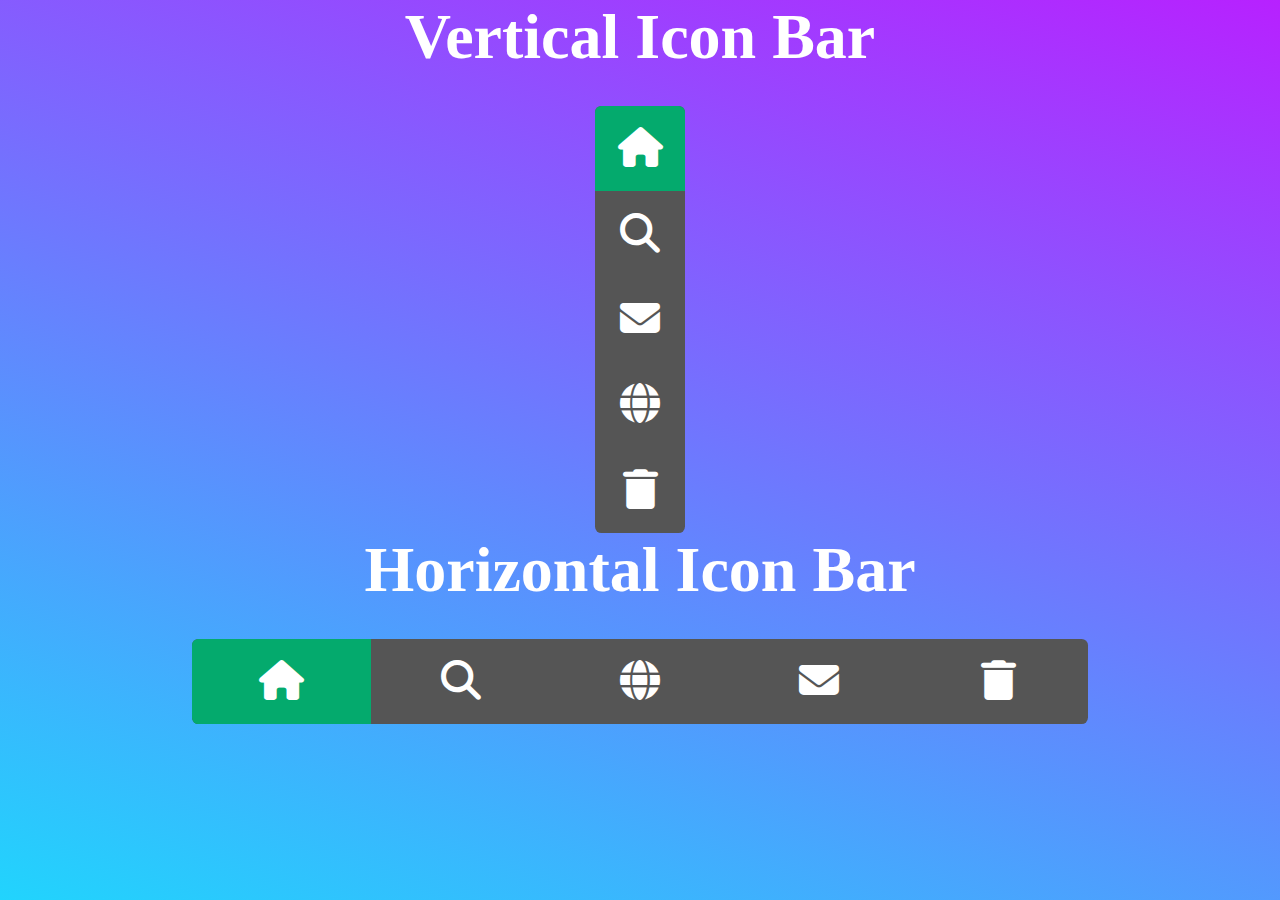
<file: 1_Icon_Bar/index.html>
<!DOCTYPE html>
<html lang="en">

<head>
  <meta charset="UTF-8">
  <meta http-equiv="X-UA-Compatible" content="IE=edge">
  <meta name="viewport" content="width=device-width, initial-scale=1.0">
  <link rel="stylesheet" href="https://cdnjs.cloudflare.com/ajax/libs/font-awesome/6.4.0/css/all.min.css" />
  <link rel="stylesheet" href="index.css">
  <title>Vertical | Horizontal || Icon Bar</title>
</head>

<body>
  <h1>Vertical Icon Bar</h1>
  <div class="vertical-bar">
    <a href="#" class="active vertical-bar__link"><i class="vertical-bar__icon fa-solid fa-home"></i></a>
    <a href="#" class="vertical-bar__link"><i class="vertical-bar__icon fa-solid fa-search"></i></a>
    <a href="#" class="vertical-bar__link"><i class="vertical-bar__icon fa-solid fa-envelope"></i></a>
    <a href="#" class="vertical-bar__link"><i class="vertical-bar__icon fa-solid fa-globe"></i></a>
    <a href="#" class="vertical-bar__link"><i class="vertical-bar__icon fa-solid fa-trash"></i></a>
  </div>
  <h1>Horizontal Icon Bar</h1>
  <div class="horizontal-bar">
    <a href="#" class="active horizontal-bar__link"><i class="horizontal-bar__icon fa-solid fa-home"></i></a>
    <a href="#" class="horizontal-bar__link"><i class="horizontal-bar__icon fa-solid fa-search"></i></a>
    <a href="#" class="horizontal-bar__link"><i class="horizontal-bar__icon fa-solid fa-globe"></i></a>
    <a href="#" class="horizontal-bar__link"><i class="horizontal-bar__icon fa-solid fa-envelope"></i></a>
    <a href="#" class="horizontal-bar__link"><i class="horizontal-bar__icon fa-solid fa-trash"></i></a>
  </div>
  <script src="index.js"></script>
</body>

</html>
</file>
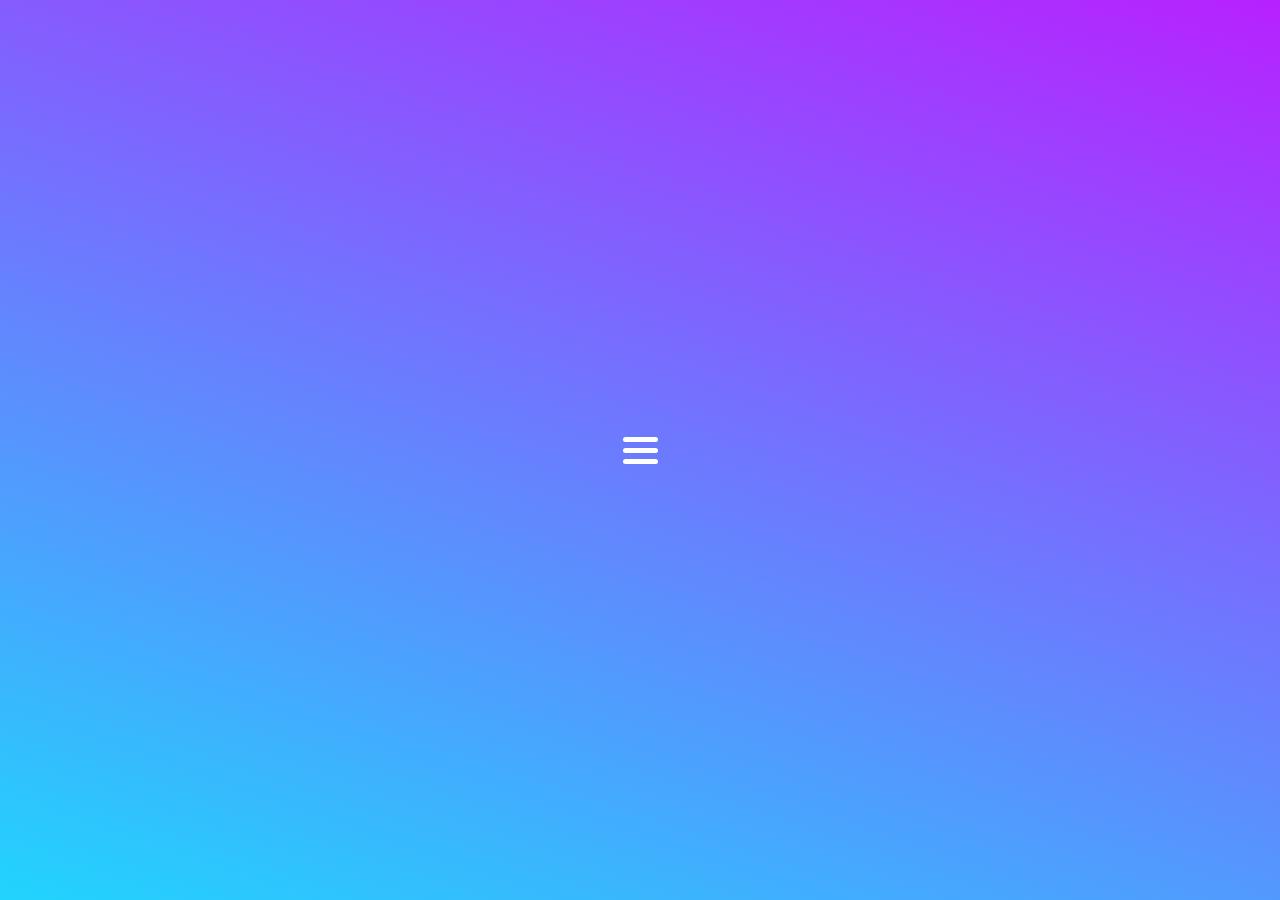
<file: 2_Menu_Icon/index.html>
<!DOCTYPE html>
<html lang="en">

<head>
  <meta charset="UTF-8">
  <meta http-equiv="X-UA-Compatible" content="IE=edge">
  <meta name="viewport" content="width=device-width, initial-scale=1.0">
  <link rel="stylesheet" href="index.css">
  <title>Menu Icon</title>
</head>

<body>
  <div class="wrapper">
    <div class="bar1"></div>
    <div class="bar2"></div>
    <div class="bar3"></div>
  </div>
  <script src="index.js"></script>
</body>

</html>
</file>
<file: 1_Icon_Bar/index.css>
* {
  margin: 0;
  padding: 0;
  box-sizing: border-box;
}
html {
  font-size: 16px;
}
body {
  display: flex;
  align-items: center;
  flex-direction: column;
  background-color: #21d4fd;
  background-image: linear-gradient(19deg, #21d4fd 0%, #b721ff 100%);
  color: #fff;
  min-height: 100vh;
}
h1 {
  font-size: 4rem;
  margin-bottom: 2rem;
}
.vertical-bar {
  width: 90px;
}
.horizontal-bar {
  display: flex;
  align-items: center;
  justify-content: space-between;
  width: 70%;
  margin-bottom: 3rem;
}
.vertical-bar,
.horizontal-bar {
  border-radius: 0.4rem;
  overflow: hidden;
  background-color: #555;
}

.vertical-bar__link {
  display: block;
}
.horizontal-bar__link {
  width: 20%;
}
.vertical-bar__link,
.horizontal-bar__link {
  padding: 1.2rem;
  font-size: 2.5rem;
  transition: all 0.3s ease-in;
  color: #fff;
  text-align: center;
}
.vertical-bar__link:not(.active):hover,
.horizontal-bar__link:not(.active):hover {
  background-color: #000;
}
.active {
  background-color: #04aa6d;
}
</file>
<file: 2_Menu_Icon/index.css>
* {
  margin: 0;
  padding: 0;
  box-sizing: border-box;
}
body {
  background-color: #21d4fd;
  background-image: linear-gradient(19deg, #21d4fd 0%, #b721ff 100%);
  display: flex;
  align-items: center;
  justify-content: center;
  height: 100vh;
}
.wrapper {
  display: inline-block;
  cursor: pointer;
}
.wrapper div {
  width: 35px;
  background-color: #fff;
  height: 5px;
  transition: 0.3s;
  border-radius: 0.2rem;
  margin: 6px 0;
}
.change .bar1 {
  transform: translate(0, 11px) rotate(-45deg);
}
.change .bar2 {
  opacity: 0;
}
.change .bar3 {
  transform: translate(0, -11px) rotate(45deg);
}
</file>
